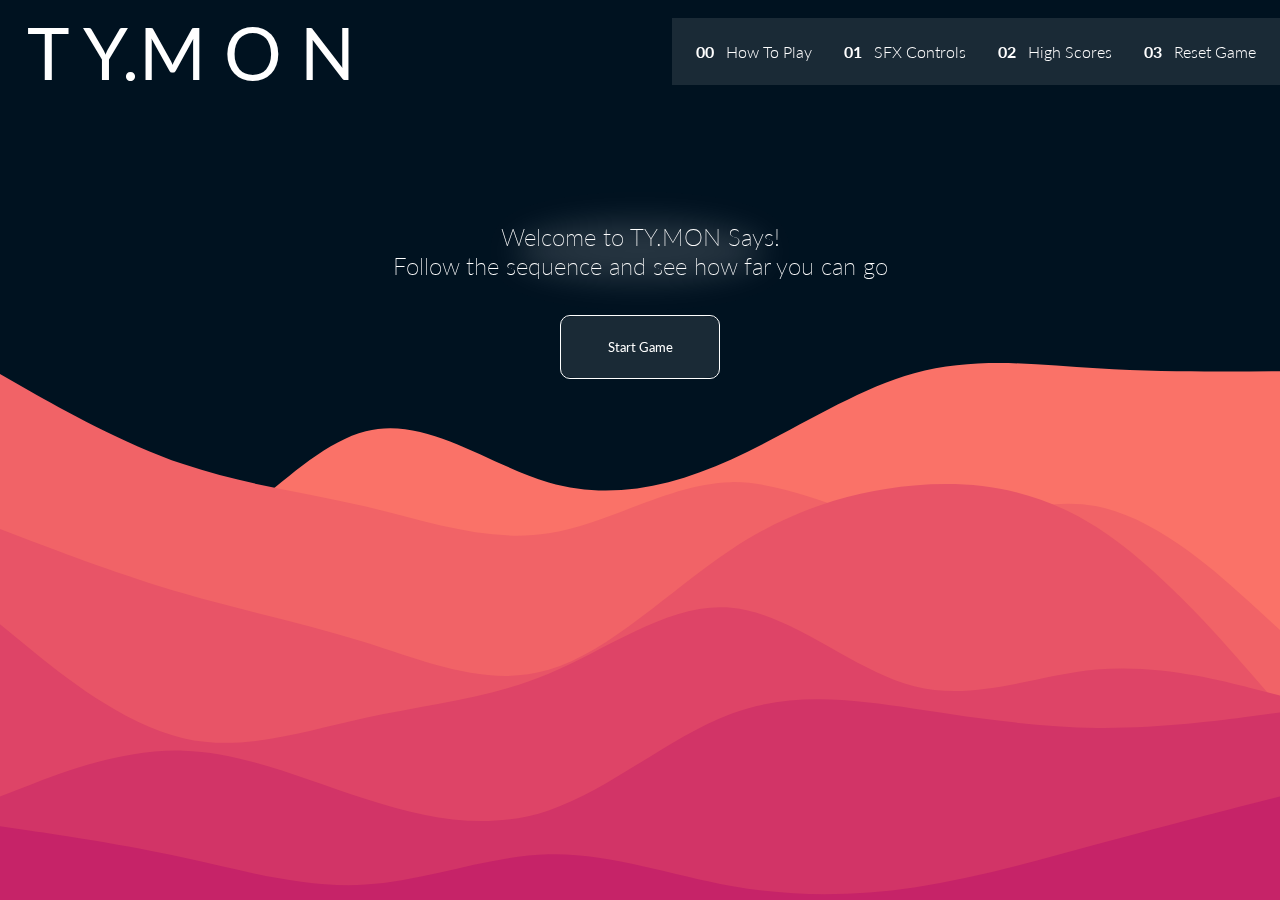
<file: index.html>
<!DOCTYPE html>
<html lang="en">
<head>
    <meta charset="UTF-8">
    <meta name="viewport" content="width=device-width, initial-scale=1.0">
    <link rel="preconnect" href="https://fonts.googleapis.com">
    <link rel="preconnect" href="https://fonts.gstatic.com" crossorigin>
    <link href="https://fonts.googleapis.com/css2?family=Lato:wght@100;300;400;700&display=swap" rel="stylesheet">
    <link rel="stylesheet" href="css/styles.css">
    <script defer src="js/script.js"></script>
    <title>Ty.Mon Says</title>
</head>
<body>  
    <header>
        <h1 class="primary-logo">T Y.M O N</h1>
        <button class="mobile-nav-toggle" aria-controls="primary-navigation" aria-expanded="false"><span class="sr-only">Menu</span></button>
        <nav>
            <ul id="primary-navigation" data-visible="false" class="primary-navigation">
                <li>
                    <a id="howToPlayLink"><span aria-hidden="true">00</span>How To Play</a>
                </li>
                <li>
                    <a id="sfxControlsLink"><span aria-hidden="true">01</span>SFX Controls</a>
                </li>
                <li>
                    <a id="highScoreLink"><span aria-hidden="true">02</span>High Scores</a>
                </li>
                <li>
                    <a id="resetGameLink" class="reset-game-link"><span aria-hidden="true">03</span>Reset Game</a>
                </li>
            </ul>
        </nav>
    </header>
    <div class="popup-container hidden" id="popupContainer">
        <div class="how-to-play-div hidden" id="howToPlayDiv">
            <h2>How to Play</h2>
            <p>
                <ol>
                    <li>Use your computer keyboard or the on-screen keys to play.</li>
                    <li>Follow the computer sequence to proceed to the next level.</li>
                    <li>Every level, the computer will add ONE additional key for you to repeat. </li>
                    <li>Get the highest-level and enter your name on the high scores list!</li>
                </ol>
            </p>
        </div>
        <div class="sfx-controls-div hidden" id="sfxControlsDiv">
            <h2>SFX Controls</h2>
            <p>
                <input type="checkbox" class="toggle" id="check">
                <label for="check">Toggle Sound</label>
            </p>
            <p class="volume">
                <input type="range" id="volumeControl" min="0" max="1" step="0.1" value="1" class="slider"/>
                <label for="volumeControl">Volume</label>
            </p>
        </div>
        <div class="high-score-div hidden" id="highScoreDiv">
            <h2>High Scores</h2>
            <div id="highScoreList"></div>
            <button id="resetHighScoresButton" class="reset-high-scores-button">DANGER: Reset High Scores</button>
        </div>
        <img src="./assets/icon-close.svg" alt="close popup" class="close-popup" id="closePopup">
    </div>
    <main>
        <div class="message-container flex-ctr">
            <div id="message" class="message">
                Welcome to TY.MON Says!
                <br>Follow the sequence and see how far you can go
            </div>
        </div>
        <div id="buttonContainer" class="button-container flex-ctr">
            <button id="startButton" class="start-button">Start Game</button>
            <button id="levelButton" class="level-button hidden">LEVEL :  
                <span id="levelNumber">2</span>
            </button>
            <button id="resetButton" class="reset-button hidden">Restart Game</button>
        </div>
        <div id="keyboardContainer" class="keyboard-container hidden">  
            <div class="keyboard-row-1 flex-ctr">
                <div class="key" id="q">Q</div>
                <div class="key" id="w">W</div>
                <div class="key" id="e">E</div>
                <div class="key" id="r">R</div>
                <div class="key" id="t">T</div>
                <div class="key" id="y">Y</div>
                <div class="key" id="u">U</div>
                <div class="key" id="i">I</div>
                <div class="key" id="o">O</div>
                <div class="key" id="p">P</div>
            </div>
            <div class="keyboard-row-2 flex-ctr">
                <div class="key" id="a">A</div>
                <div class="key" id="s">S</div>
                <div class="key" id="d">D</div>
                <div class="key" id="f">F</div>
                <div class="key" id="g">G</div>
                <div class="key" id="h">H</div>
                <div class="key" id="j">J</div>
                <div class="key" id="k">K</div>
                <div class="key" id="l">L</div>
            </div>
            <div class="keyboard-row-3 flex-ctr">
                <div class="key" id="z">Z</div>
                <div class="key" id="x">X</div>
                <div class="key" id="c">C</div>
                <div class="key" id="v">V</div>
                <div class="key" id="b">B</div>
                <div class="key" id="n">N</div>
                <div class="key" id="m">M</div>
            </div> 
        </div>    
    </main>
</body>
</html>
</file>
<file: css/styles.css>
* {
    margin: 0;
    box-sizing: border-box;
    font-family: 'Lato', sans-serif;
}

body {
    height: 100svh;
    width: 100vw;
    overflow-x: hidden;
    overflow-y: hidden;
    display: flex;
    flex-direction: column;
    background-image: url("../assets/simon-background.svg");
    background-repeat: no-repeat;
    background-size: cover;
    background-color: rgb(198, 0, 105);
    color: white;
    font-size: 1rem;
}

header,
nav {
    display: flex;
    flex-direction: row;
    justify-content: space-between;
    align-items: center;
}

.primary-logo {
    margin-left: 3vmin;
    margin-top: 1vmin;
    font-size: 5rem;
    font-weight: 400;
}

.mobile-nav-toggle {
    display: none;
}

.primary-navigation {
    display: flex;
    flex-direction: row;
    margin-top: 1vmin;
    padding-block: 2rem;
    padding-inline: 3rem;
    gap: 4rem;
    background: hsl(0 0% 0%/ 0.79);
    list-style: none;
    font-weight: 300;
}

.primary-navigation a {
    color: white;
    text-decoration: none;
}

.primary-navigation a:hover {
    font-weight: 700;
    cursor: pointer;
}

.primary-navigation a > [aria-hidden = "true"] {
    font-weight: 700;
    margin-inline-end: 0.75rem;
}

.popup-container {
    display: flex;
    flex-direction: column;
    justify-content: space-around;
    align-items: center;
    position: absolute;
    top: 25%;
    right: 25%;
    z-index: 9000;
    height: 25rem;
    width: 50vw;
    background: hsl(0 0% 0%/ 0.79);
}

.close-popup {
    width: 2rem;
    border: 2px solid white;
    border-radius: 100%;
}

.close-popup:hover {
    cursor: pointer;
    outline: white solid 1px;
}

.reset-game-link {
    pointer-events: none;
}

h2 {
    margin-top: 2rem;
    margin-bottom: 2rem;
    text-align: center;
    font-weight: 400;
    font-size: 2.5rem;
    text-decoration: underline;
}

p {
    font-size: 1rem;
}

ol li {
    margin-bottom: 1rem;
}

.high-score-div > button {
    width: auto;
    position: relative;
    top: 5rem;
    border: 2px solid red; 
    border-radius: 25px;
    background: hsl(0 0% 100%/ 0.75);
    backdrop-filter: blur(1rem);
    color: red;
    font-size: 1rem;
}

.high-score-div > button:hover {
    border: 2px solid red;
    font-weight: 700;
    cursor: pointer;
    transform: scale(0.95);
    transition: transform 25ms ease-in;
}

.sfx-controls-div > p {
    display: flex;
    justify-content: center;
}

.toggle {
    opacity: 0;
    position: absolute;
    left: -9000px;
    top: -9000px;
    cursor: pointer;
}

.toggle + label {
    margin-top: 1rem;
    margin-bottom: 2rem;
    position: relative;
    display: flex;
    align-items: center;
    cursor: pointer;
}

.toggle + label::before {
    content: "";
    width: 2.5em;
    height: 1em;
    background-color: rgba(251, 251, 251, 0.5);
    border-radius: 1em;
    margin-right: 0.5em;
}

.toggle + label::after {
    display: flex;
    justify-content: center;
    align-items: center;
    position: absolute;
    content: "\2713";
    color:rgba(251, 251, 251, 0.95);
    left: 0.1em;
    width: 0.9em;
    height: 0.9em;
    background-color: rgba(16, 139, 3, 0.5);
    border-radius: 1em;
    transition: transform 200ms ease-in-out;
}

.toggle:checked + label::after {
    content: "\2715";
    transform: translateX(150%);
    background-color: rgba(252, 2, 2, 0.5);
}

.slider {
    margin-right: 0.5em;
}

.volume {
    display: flex;
    align-items: center;
    justify-content: center;
}

main {
    display: flex;
    flex-direction: column;
    align-items: center;
}

.message-container {
    margin-top: 12vmin;
    width: 100%;
    height: 6rem;
}

.message {
    position: relative;
    text-align: center;
    font-size: 1.5em;
    font-weight: 200;
}

.message:before {
    content: "";
    position: absolute;
    top: 0;
    left: 25%;
    width: 50%;
    height: 100%;
    background-color: rgba(251, 251, 251, 0.153);
    filter: blur(15px);
    border-radius: 100%;
    z-index: -1;
}

.button-container {
    height: 6rem;
    width: 10rem;
}

.start-button,
.level-button,
.reset-button {
    display: flex;
    justify-content: center;
    align-items: center;
    position: relative;
    height: 4rem;
    width: 10rem;
    border: 1px solid white; 
    border-radius: 10px;
    background: none;
    color: white;
}

.start-button::before,
.level-button::before,
.reset-button::before {
    content: "";
    position: absolute;
    top: 0;
    left: 0;
    width: 100%;
    height: 100%;
    background: hsl(0 0% 100%/ 0.1);
    border-radius: 10%;
    z-index: -1;
}

.start-button:hover,
.level-button:hover,
.reset-button:hover  {
    border: 2px solid white;
    font-weight: 700;
    cursor: pointer;
    transform: scale(0.95);
    transition: transform 25ms ease-in;
}

.keyboard-container {
    display: flex;
    flex-direction: column;
    position: absolute;
    top: 63%;
}

.keyboard-row-1,
.keyboard-row-2,
.keyboard-row-3 {
    margin-bottom: .5rem;
    gap: .5rem;
}

.keyboard-row-2 {
    margin-right: 3rem;
}

.keyboard-row-3 {
    margin-right: 9rem;
}

.keyboard-container > div > div {
    height: 5rem;
    width: 5rem;
    border: 3px solid white;
    border-radius: 7px;
    display: flex;
    justify-content: center;
    align-items: center;
    position: relative;
}

.keyboard-container > div > div::before {
    content: "";
    position: absolute;
    top: 0;
    left: 0;
    width: 100%;
    height: 100%;
    background: hsl(0 0% 100%/ 0.1);
    border-radius: 10%;
    z-index: -1;
}

.keyboard-container > div > div:hover {
    border: 4px solid white;
    font-weight: 700;
    cursor: pointer;
    transform: scale(0.95);
    transition: transform 25ms ease-in;
}

.active {
    border: 4px solid white;
    font-weight: 700;
    cursor: pointer;
    transform: scale(0.95);
    transition: transform 25ms ease-in;
}

.hidden {
    display: none
}

.locked {
    pointer-events: none;
}

.flex-ctr {
    display: flex;
    justify-content: center;
    align-items: center;
}

.sr-only {
    position: absolute;
    width: 1px;
    height: 1px;
    padding: 0;
    margin: -1px;
    overflow: hidden;
    clip: rect(0, 0, 0, 0);
    white-space: nowrap;
    border-width: 0;
}

:focus {
    box-shadow: 
    0 0 0 5px rgba(184, 0, 96, .7);
}

input[type="checkbox"].toggle:focus + label::before { 
    box-shadow: 
    0 0 0 5px rgba(184, 0, 96, .7);
}

.close-popup:focus {
    box-shadow: 
    0 0 0 5px rgba(184, 0, 96, .7);
} 

@supports (backdrop-filter: blur(1rem)) {
    .primary-navigation,
    .popup-container,
    .keyboard-container > div > div::before,
    .start-button::before,
    .level-button::before,
    .reset-button::before {
        backdrop-filter: blur(1rem);
        background: hsl(0 0% 100%/ 0.1);
    }
}

@media (max-width: 640px) {
    .primary-logo {
        font-size: 4rem;
        font-weight: 600;
        margin-left: .5rem;
    }

    .primary-navigation {
        gap: 2em;
        position: fixed;
        z-index: 1000;
        inset: 0 0 0 40%;
        flex-direction: column;
        padding: min(35vh, 8rem) 2em;
        transform: translateX(100%);
        transition: transform 350ms ease-out;
    }

    .primary-navigation[data-visible="true"] {
        transform: translateX(0%);
    }

    .mobile-nav-toggle {
        display: block;
        position: absolute;
        z-index: 9999;
        background-color: transparent;
        background-image: url("../assets/icon-hamburger.svg");
        background-repeat: no-repeat;
        width: 2rem;
        border: 0;
        aspect-ratio: 1;
        top: 1.5rem;
        right: 1.5rem;
    }

    .mobile-nav-toggle[aria-expanded="true"] {
        background-image: url("../assets/icon-close.svg");
    }

    .popup-container {
        top: 25%;
        right: 0;
        height: 80vmin;
        width: 100vmin;
    }

    .high-score-div > button {
        background: hsl(0 0% 100%/ 0.75);
    }

    .message-container {
        margin-top: 20vmin;
    }

    .message {
        font-size: 1.7rem;
    }

    .button-container {
        height: 5rem;
        width: 20rem;
    }
    
    .start-button,
    .level-button,
    .reset-button {
        height: 3rem;
        width: 20rem;
    }

    .keyboard-container {
        top: 55%;
    }

    .keyboard-container > div > div {
        height: 6rem;
        width: 2.1rem;
    }

    .keyboard-row-1,
    .keyboard-row-2,
    .keyboard-row-3 {
        margin-bottom: .3rem;
        gap: .3rem;
    }

    .keyboard-row-2 {
        margin-right: 1rem;
    }

    .keyboard-row-3 {
        margin-right: 3rem;
    }
}

@media (min-width: 640px) and (max-width: 768px) {
    .primary-logo {
        margin-top: 1rem;
        margin-left: 1rem;
        font-size: 2.5rem;
    }

    .primary-navigation {
        padding-block: 1rem;
        padding-inline: 2rem;
        gap: 2rem;
        font-size: .8rem;
    }

    .primary-navigation a > [aria-hidden = "true"] {
        display: none;
    }

    .popup-container {
        top: 30%;
        right: 0;
        height: 50vmin;
        width: 100vmin;
    }

    .high-score-div > button {
        top: 4rem;
        background: hsl(0 0% 100%/ 0.75);
    }

    .message-container {
        margin-top: 19vmin;
    }

    .message {
        font-size: 1.7rem;
    }

    .button-container {
        height: 5rem;
        width: 10rem;
    }
    
    .start-button,
    .level-button,
    .reset-button {
        height: 4rem;
        width: 8rem;
    }

    .keyboard-container {
        top: 63%
    }

    .keyboard-container > div > div {
        height: 5rem;
        width: 3.5rem;
    }

    .keyboard-row-1,
    .keyboard-row-2,
    .keyboard-row-3 {
        margin-bottom: .5rem;
        gap: .5rem;
    }

    .keyboard-row-2 {
        margin-right: 1rem;
    }

    .keyboard-row-3 {
        margin-right: 5rem;
    }
}

@media (min-width: 768px) and (max-width: 900px) {
    .primary-logo {
        margin-top: .5rem;
        font-size: 3rem;
        width: 10rem;
    }

    .primary-navigation {
        margin-bottom: 1rem;
        padding-block: 2rem;
        padding-inline: 2.5rem;
        gap: 2.5rem;
    }

    .primary-navigation a > [aria-hidden = "true"] {
        display: none;
    }

    .popup-container {
        top: 25%;
        right: 15%;
        height: 50vmin;
        width: 70vmin;
    }

    .keyboard-container {
        top: 68%;
    }

    .keyboard-container > div > div {
        height: 4rem;
        width: 4rem;
    }
}

@media  (min-width: 900px) and (max-width: 1160px) {
    .primary-logo {
        margin-top: 1rem;
        font-size: 3.5rem;
    }

    .primary-navigation {
        padding-block: 1.5rem;
        padding-inline: 1.5rem;
        gap: 1.5rem;
    }

    .popup-container {
        top: 25%;
        right: 25%;
        height: 55vmin;
        width: 70vmin;
    }

    .keyboard-container > div > div {
        height: 4.7rem;
        width: 4.7rem;
    }
}

@media (min-width: 1160px) and (max-width: 1280px) {
    .primary-logo {
        font-size: 4.5rem;
    }

    .primary-navigation {
        margin-top: .5rem;
        padding-block: 1.5rem;
        padding-inline: 1.5rem;
        gap: 2rem;
    }
}

/* 

- media query for extra tall screens like phones
- media query for langscape mode phones
- tablet portrait and landscape modes

*/
</file>
